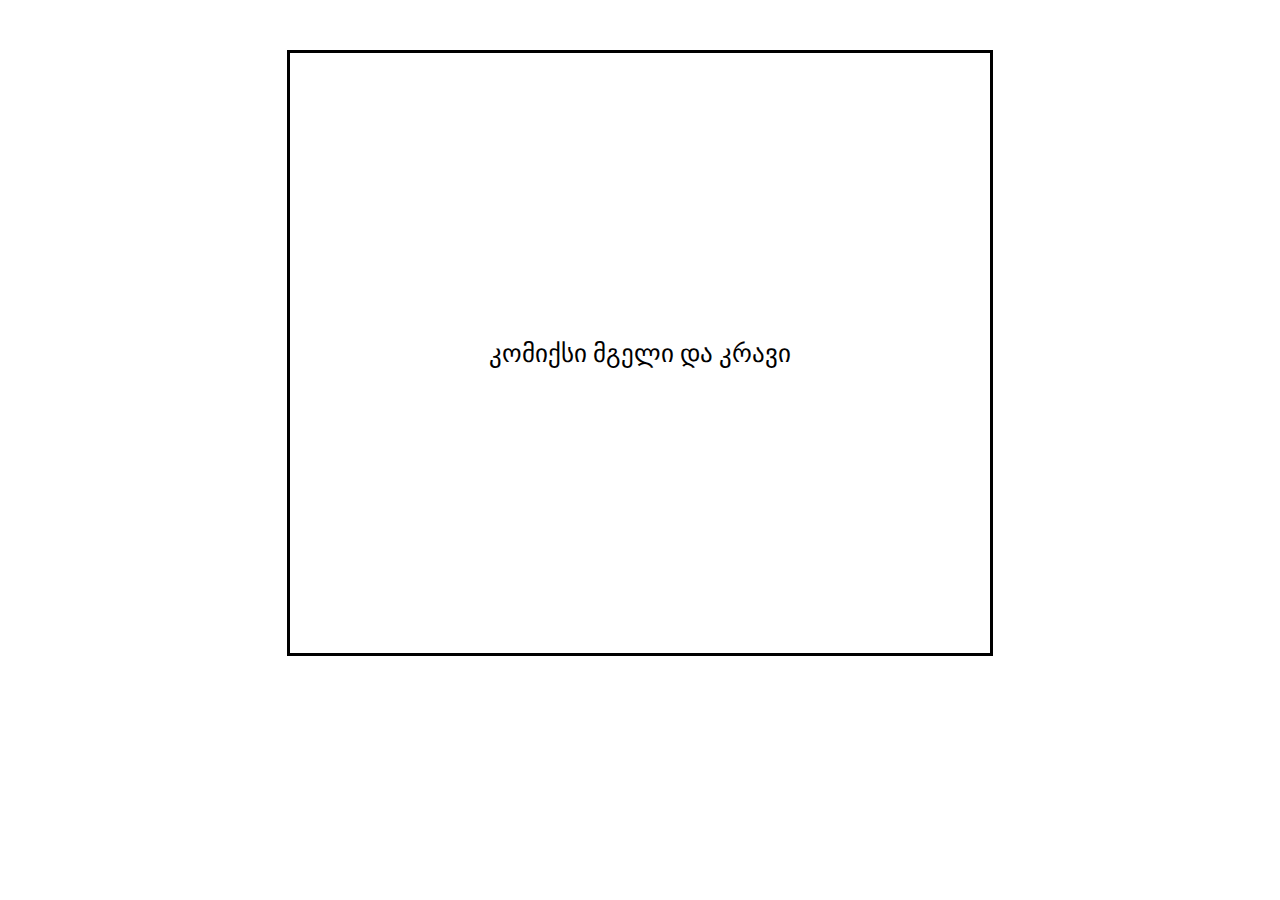
<file: index.html>
<!DOCTYPE html>
<html lang="en">
<head>
    <meta charset="UTF-8">
    <meta http-equiv="X-UA-Compatible" content="IE=edge">
    <meta name="viewport" content="width=device-width, initial-scale=1.0">
    <title>Document</title>
    <link rel="stylesheet" href="css/reset.css">
    <link rel="stylesheet" href="css/style.css">
    <link rel="preconnect" href="https://fonts.googleapis.com">
    <link rel="preconnect" href="https://fonts.gstatic.com" crossorigin>
    <link href="https://fonts.googleapis.com/css2?family=Lato:ital,wght@1,700&family=Roboto:wght@300;700&display=swap" rel="stylesheet">
</head>
<body>
    <container class="container">
        <div class="div">
            <a href="komiqsi.html">
                <h2 class="h2">
                    კომიქსი მგელი და კრავი 
                </h2>
            </a>
        </div>
        <div class="div2">
        </div>
    </container>
</body>
</html>
</file>
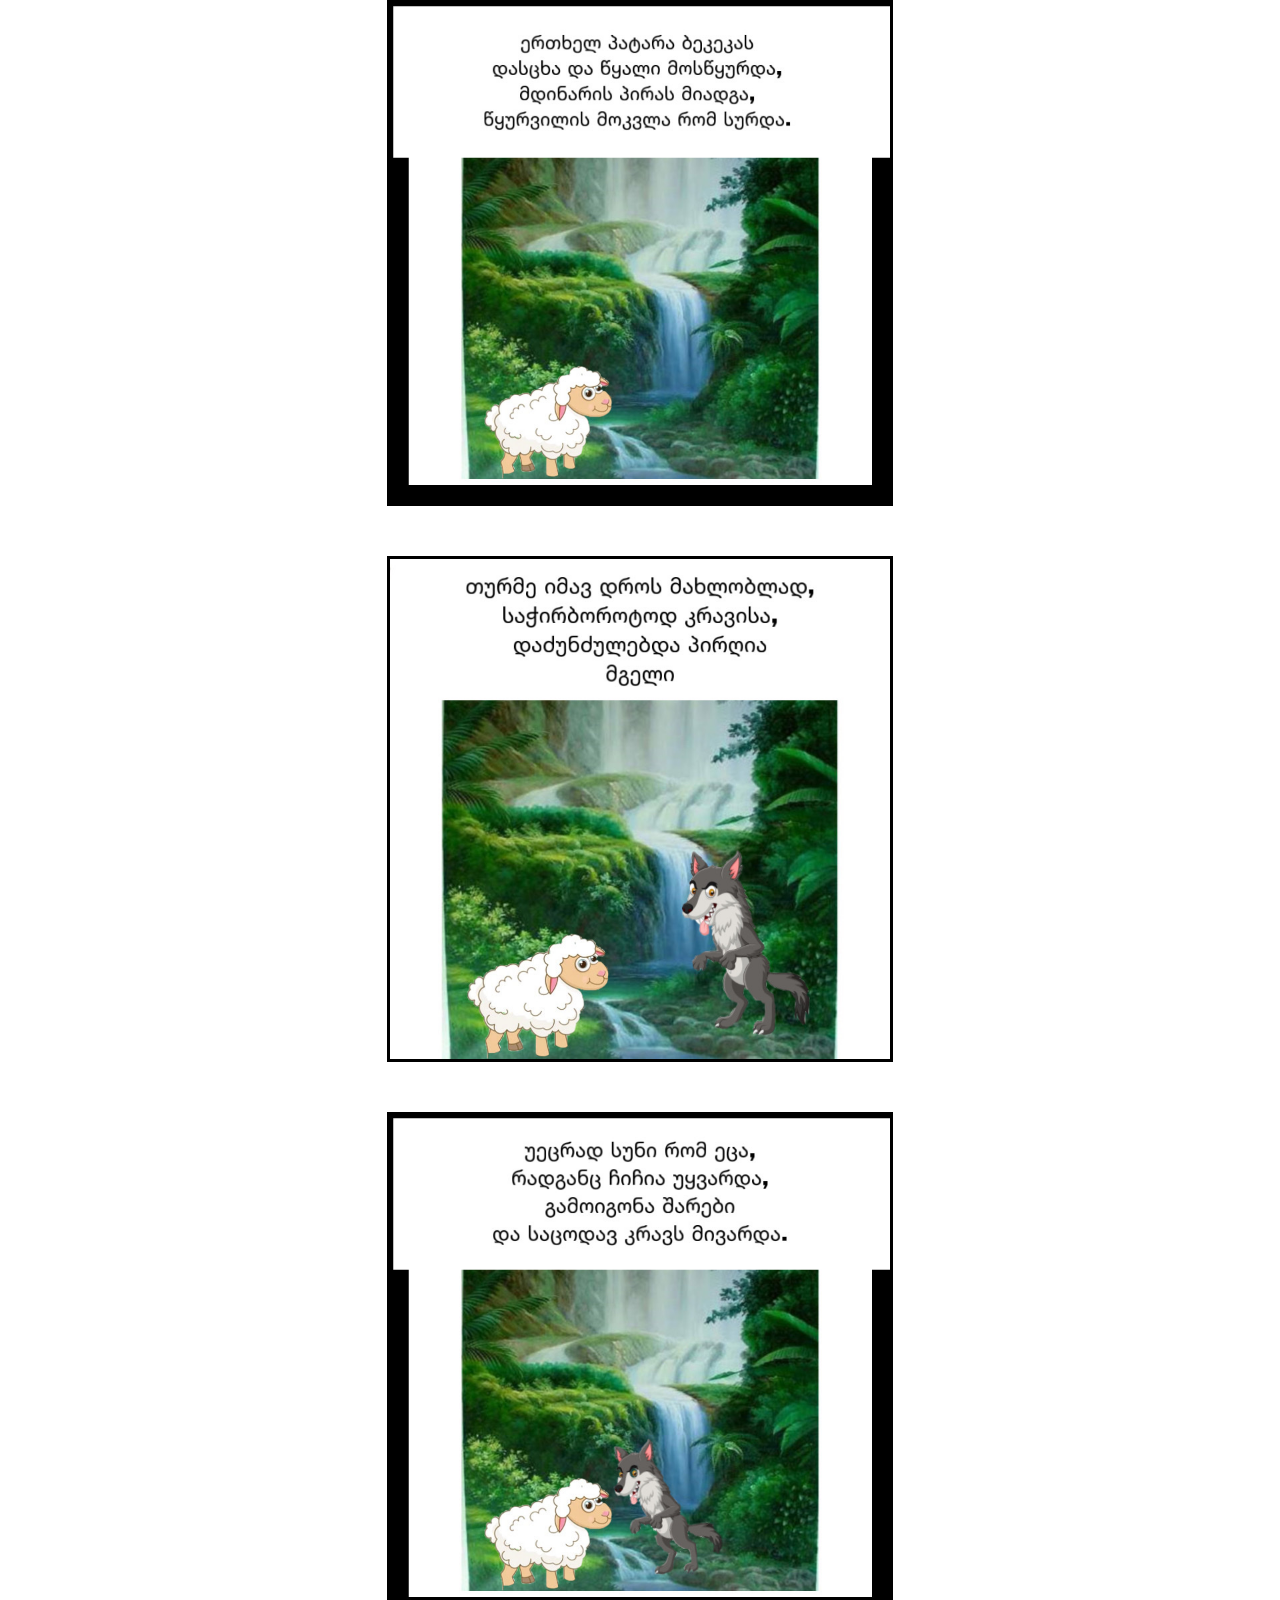
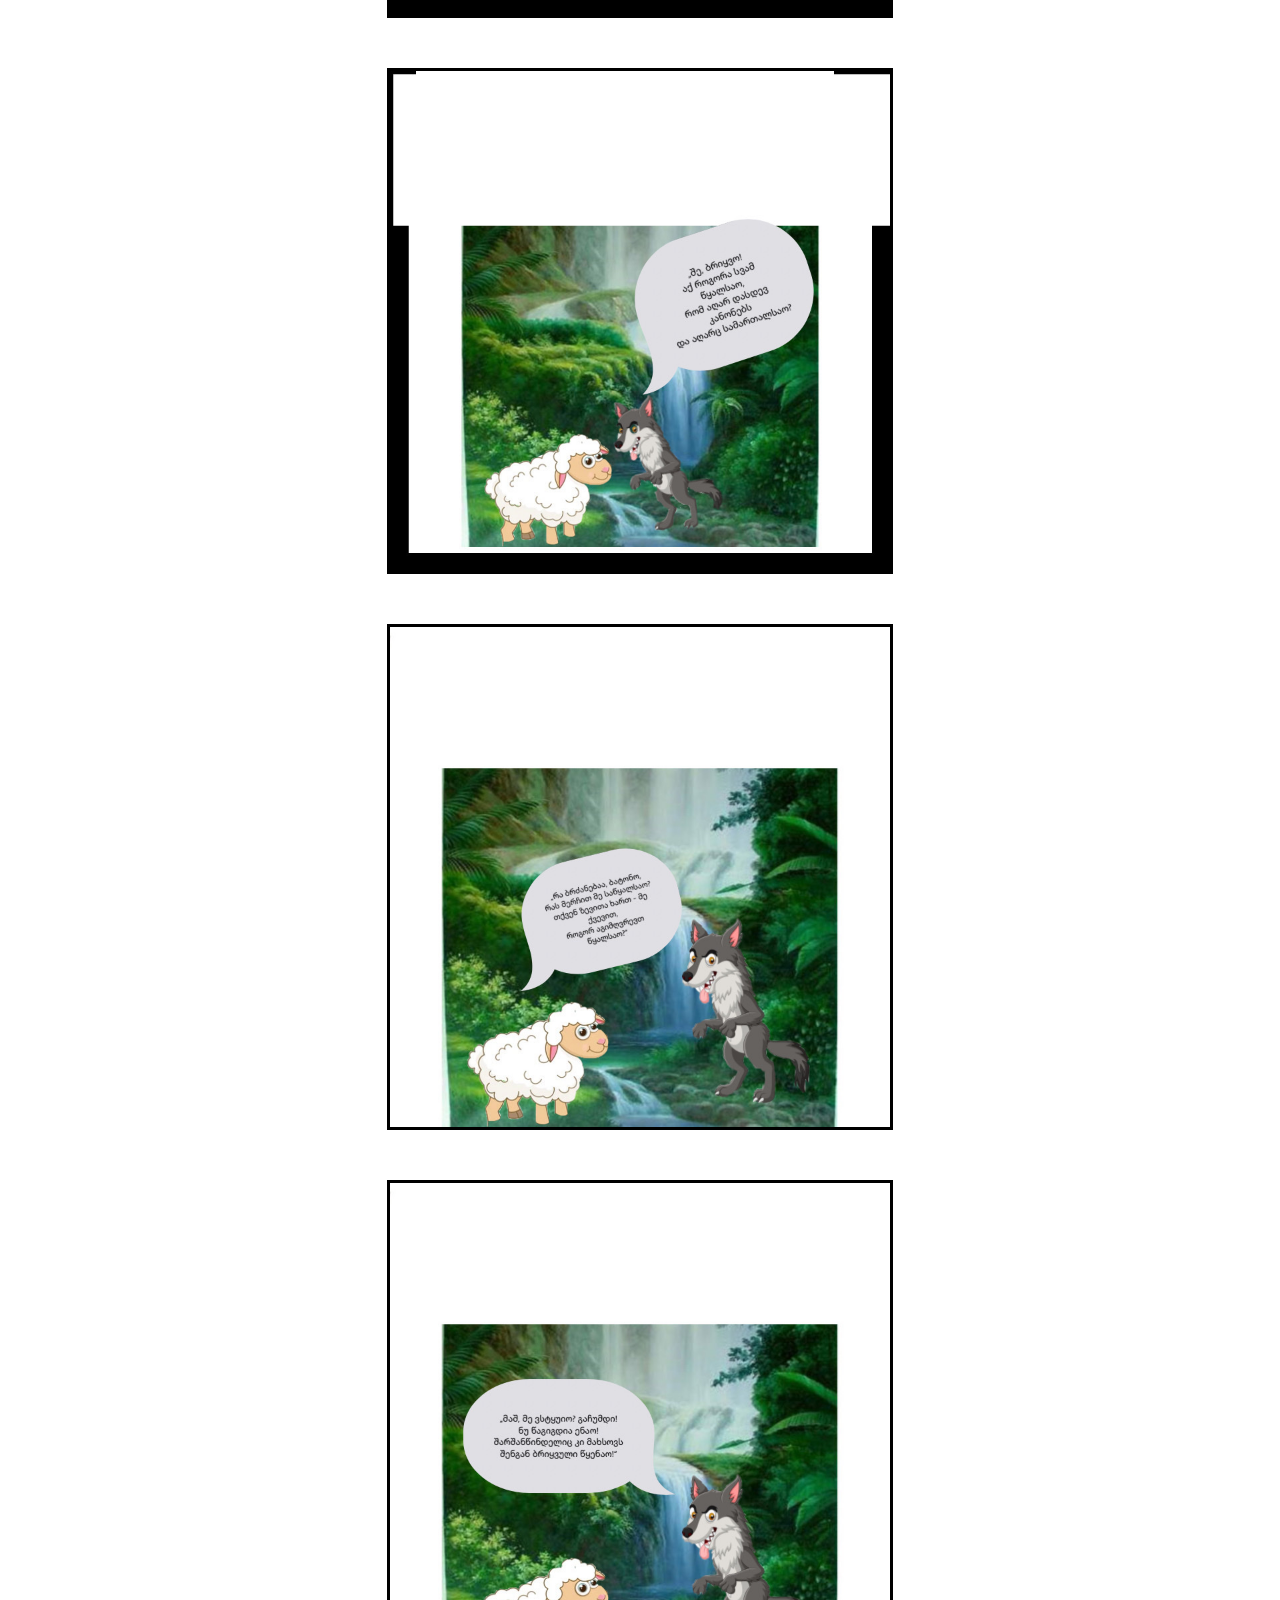
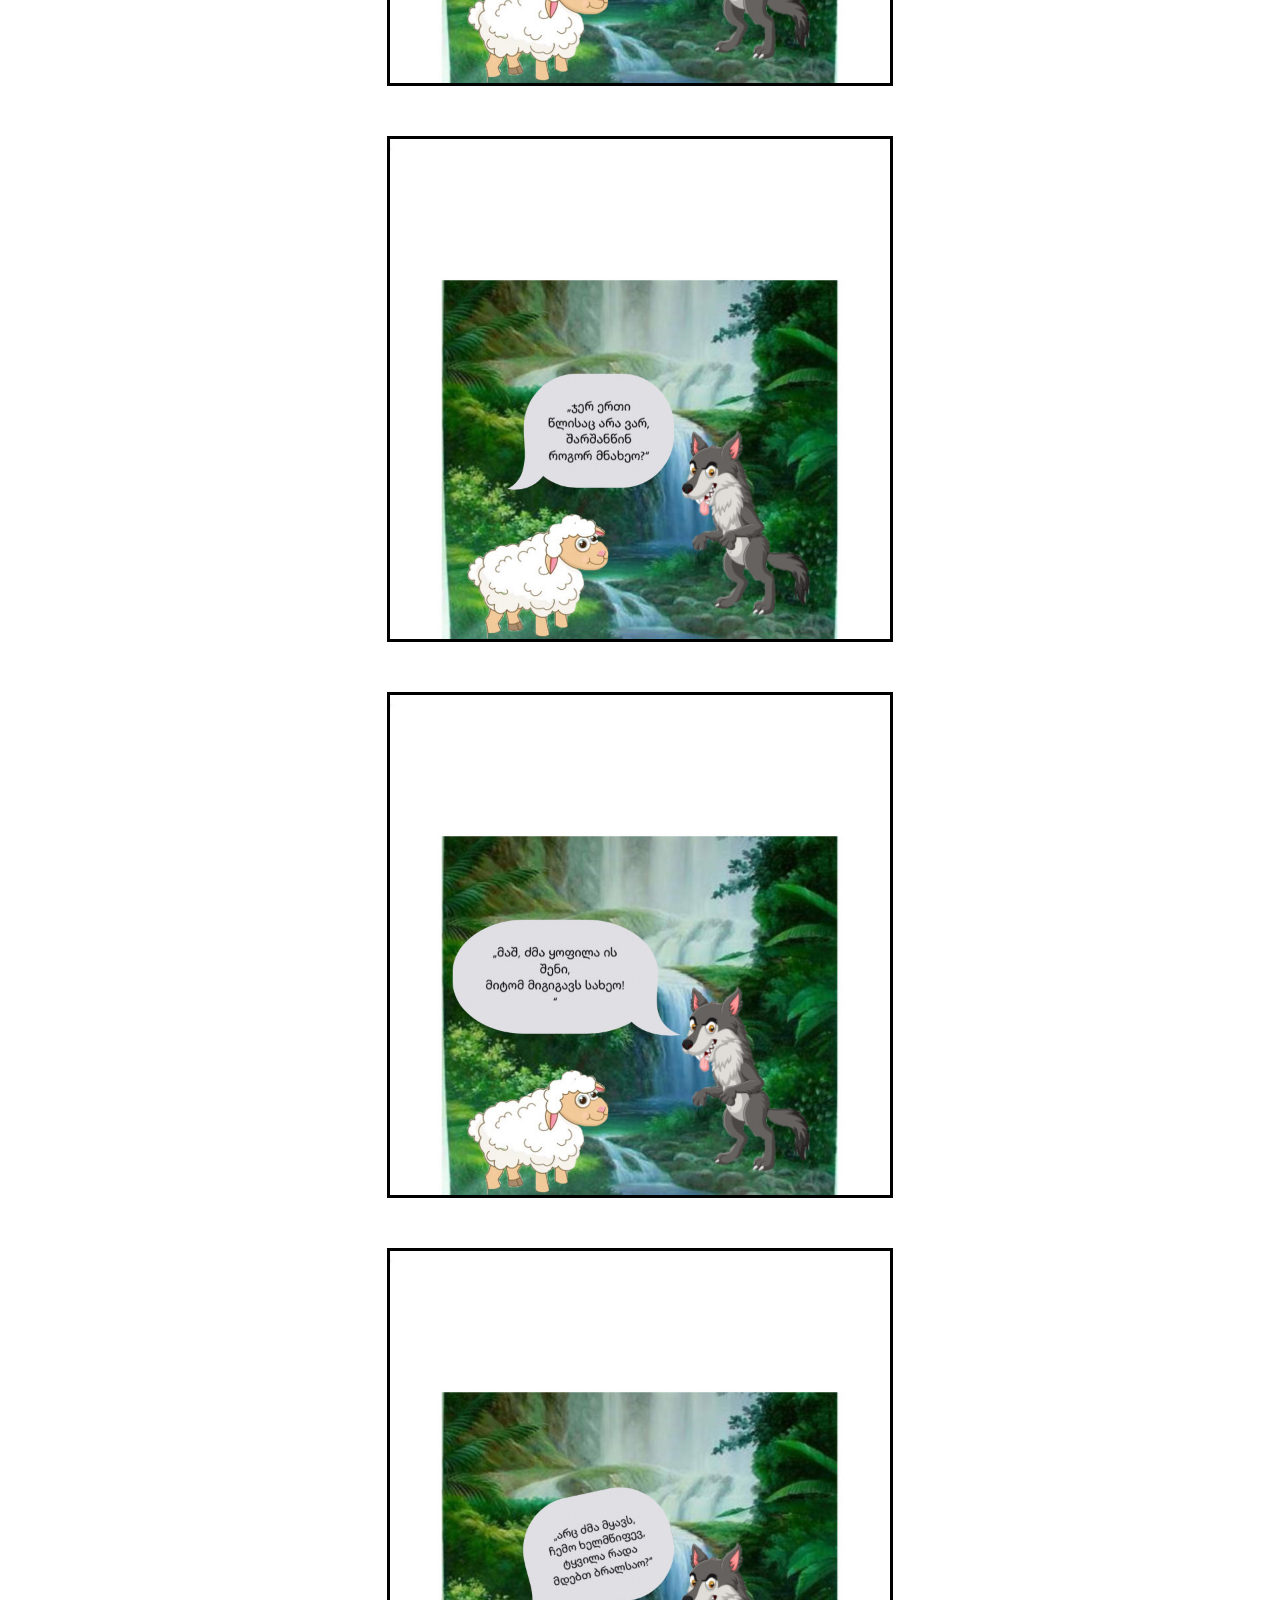
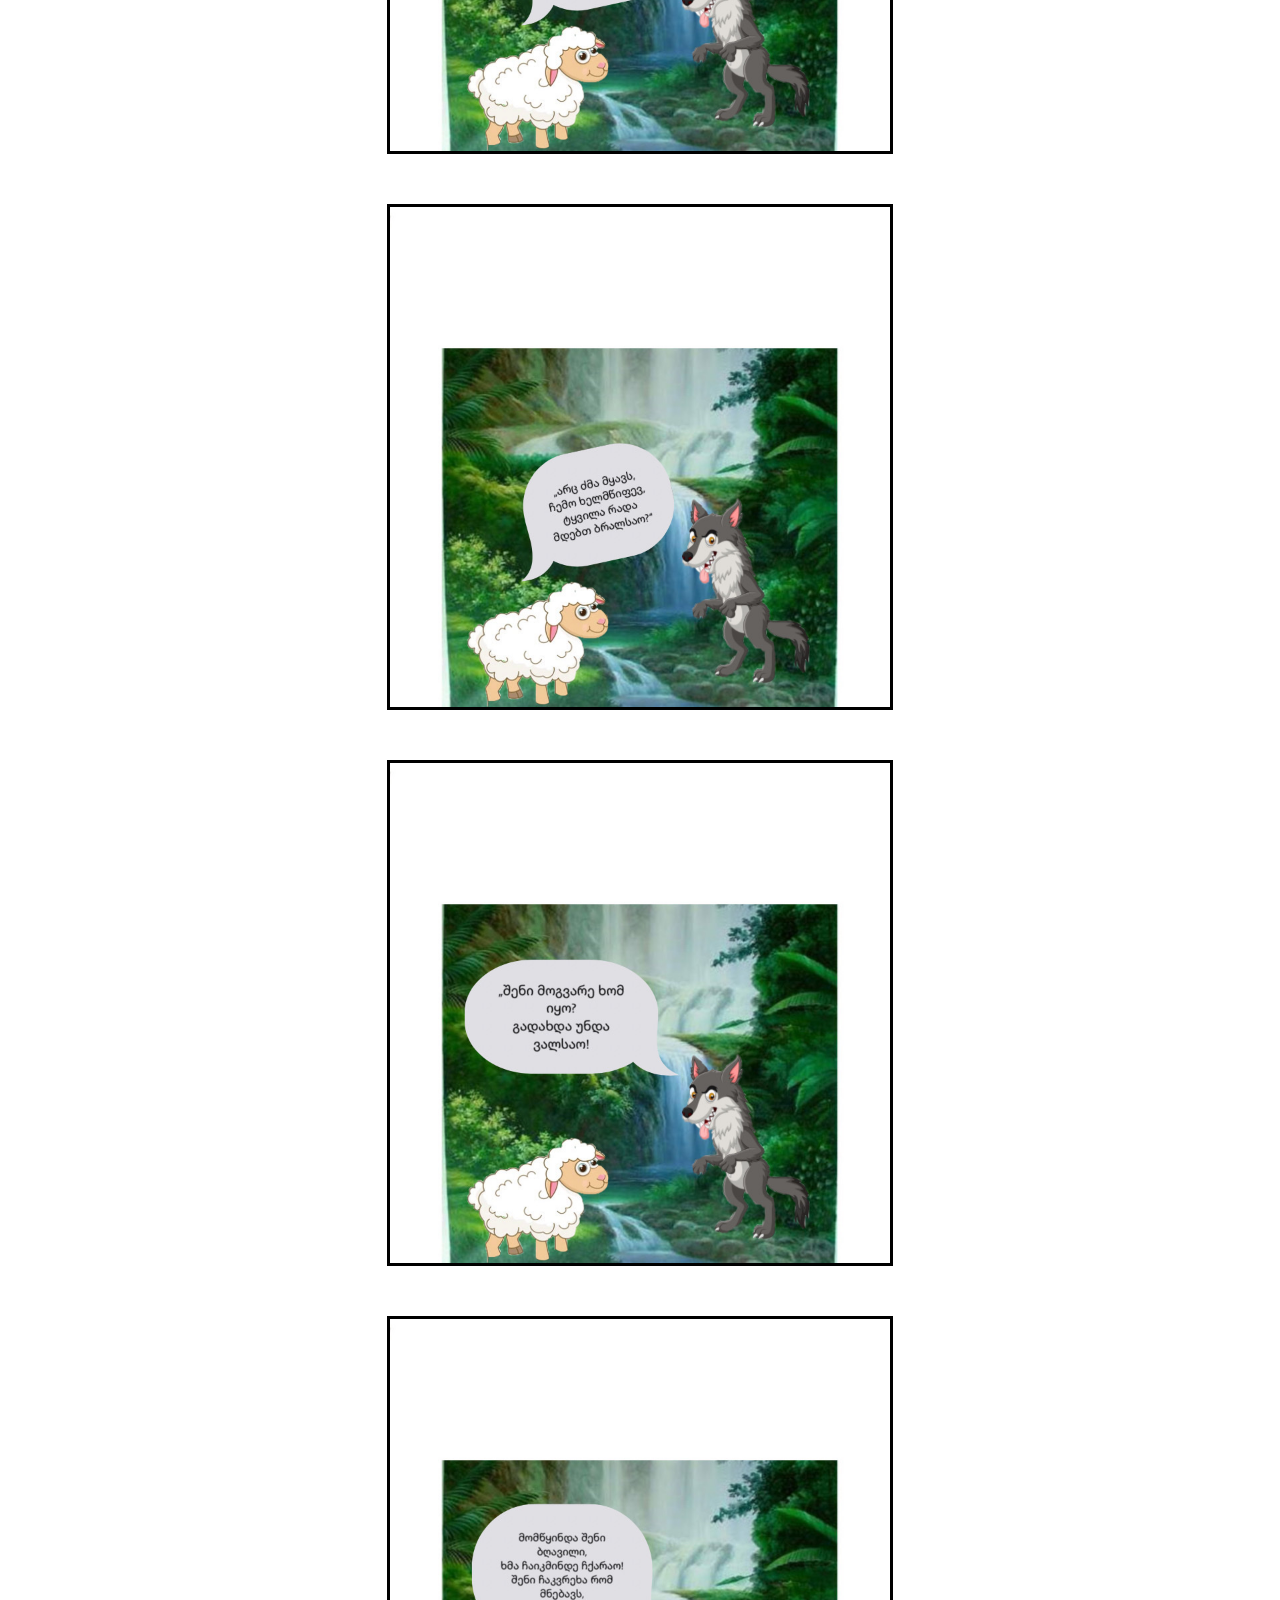
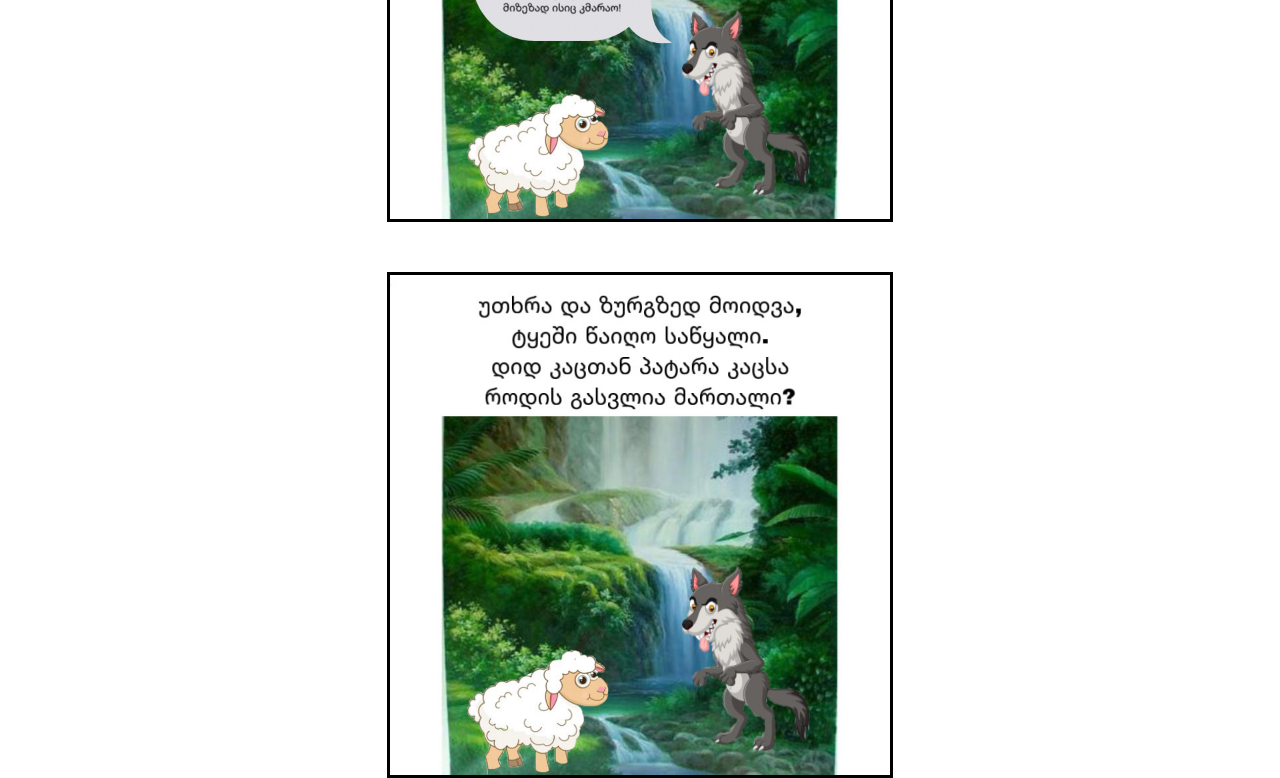
<file: komiqsi.html>
<!DOCTYPE html>
<html lang="en">
<head>
    <meta charset="UTF-8">
    <meta http-equiv="X-UA-Compatible" content="IE=edge">
    <meta name="viewport" content="width=device-width, initial-scale=1.0">
    <title>Document</title>
    <link rel="stylesheet" href="css/reset.css">
    <link rel="stylesheet" href="css/style.css">
    <link rel="preconnect" href="https://fonts.googleapis.com">
    <link rel="preconnect" href="https://fonts.gstatic.com" crossorigin>
    <link href="https://fonts.googleapis.com/css2?family=Lato:ital,wght@1,700&family=Roboto:wght@300;700&display=swap" rel="stylesheet">
</head>
<body>
    <div class="cont-kom">
        <div class=>
            <div class="div2">
                <img src="image/MicrosoftTeams-image.png" alt="" class="img">
            </div>
            <div class="div2 sami">
                <img src="image/meore.png" alt="" class="img">
            </div>
            <div class="div2 otxi">
                <img src="image/mesame.png" alt="" class="img">
            </div>
            <div class="div2 xuti">
                <img src="image/meotxe.png" alt="" class="img">
            </div>
            <div class="div2 eqvsi">
                <img src="image/mexute.png" alt="" class="img">
            </div>
            <div class="div2 shvidi">
                <img src="image/meshvide.png" alt="" class="img">
            </div>
            <div class="div2 rva">
                <img src="image/rva.png" alt="" class="img">
            </div>
            <div class="div2 cxra">
                <img src="image/cxra.png" alt="" class="img">
            </div>
            <div class="div2 ati">
                <img src="image/ati.png" alt="" class="img">
            </div>
            <div class="div2 tertmeti">
                <img src="image/tertmeti.png" alt="" class="img">
            </div>
            <div class="div2 tormeti">
                <img src="image/tormeti.png" alt="" class="img">
            </div>
            <div class="div2 mecamete">
                <img src="image/mecamete.png" alt="" class="img">
            </div>
            <div class="div2 metotxmete">
                <img src="image/metotxmete.png" alt="" class="img">
            </div>
        </div>
    </div>
</body>
</html>
</file>
<file: css/style.css>
.div {
    width: 700px;
    height: 600px;
    border: solid;
    margin-top: 50px;
    display: flex;
    align-items: center;
    justify-content: center;
}
.container {
    display: flex;
    align-items: center;
    justify-content: center;
}
.h2 {
    font-size: 25px;
    color: black;
}
.img {
    width: 500px;
    height: 500px;
    border: solid;
    border-color: black;
}
.div-kom {

}
.com-kom {
    display: flex;
    align-items: center;
    justify-content: center;
}
.div2 {
    display: flex;
    align-items: center;
    justify-content: center;
}
.sami {
    margin-top: 50px
}
.otxi {
    margin-top: 50px;
}
.xuti {
    margin-top: 50px;
}
.eqvsi {
    margin-top: 50px;
}
.shvidi {
    margin-top: 50px;
}
.rva {
    margin-top: 50px;
}
.cxra {
    margin-top: 50px;
}
.ati {
    margin-top: 50px;
}
.tertmeti {
    margin-top: 50px;
    margin-bottom: 50px;
}
.tormetri {
    margin-top: 50px;
}
.mecamete {
    margin-top: 50px;
}
.metotxmete {
    margin-top: 50px;
}
</file>
